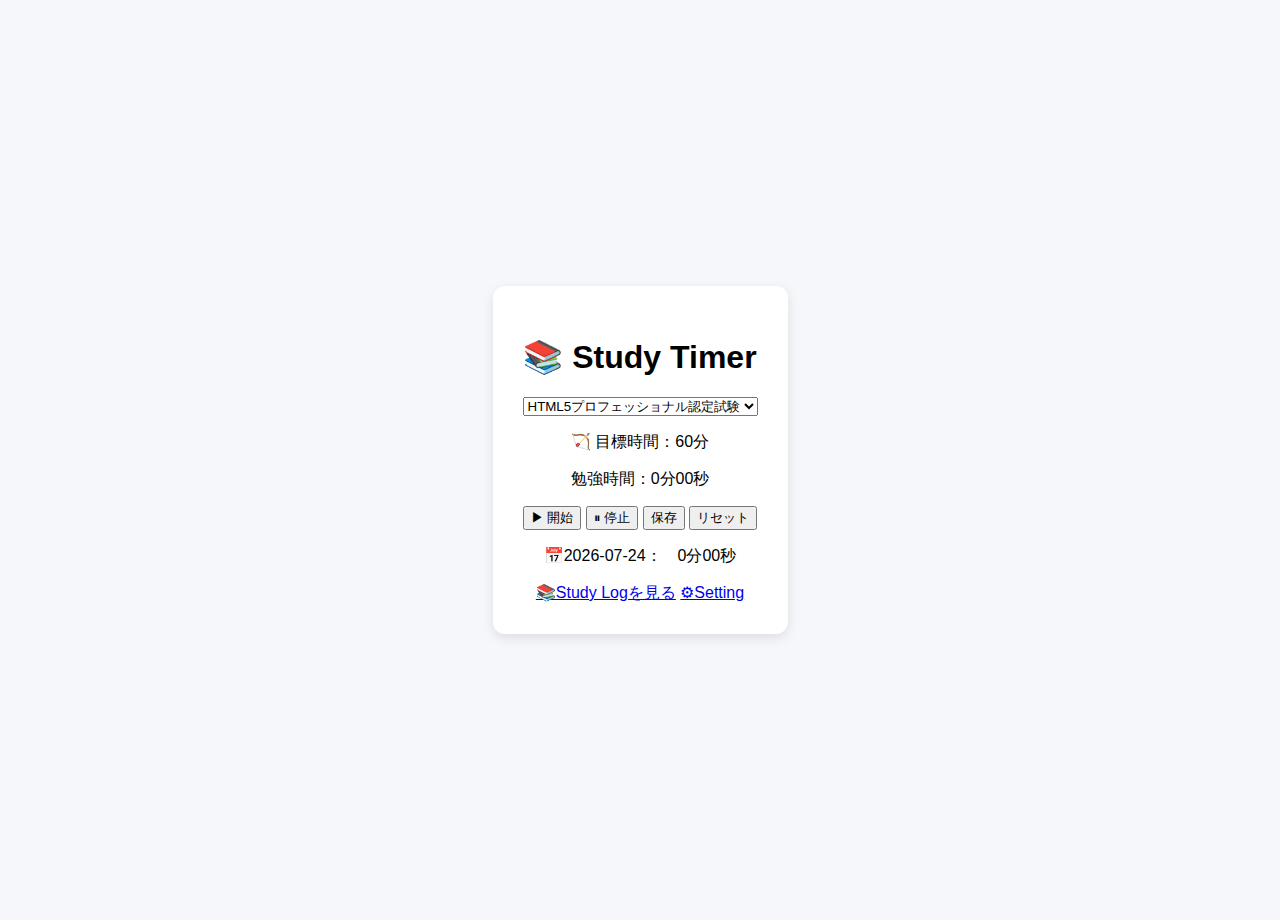
<file: index.html>
<!DOCTYPE html>
<html lang="ja">
<head>
    <meta name = "viewport" content="width=device-width,initial-scale=1.0">
    <meta charset = "UTF-8">
    <title>Study Timer</title>
    <link rel = "Stylesheet" href="style.css">
</head>
<body>
    <div class ="container">
    <h1>📚 Study Timer</h1>
    
    <select id="subject">
        <option value="html5">HTML5プロフェッショナル認定試験</option>
        <option value="ouyou">応用情報技術者試験</option>
        <option value="kanken">漢検準2級</option>
    </select>

    <p>🏹 目標時間：<span id ="goal">60</span>分</p>
    <p>勉強時間：<span id ="time">0</span></p>
    <button id = "startBtn">▶ 開始</button>
    <button id = "stopBtn">⏸ 停止</button>
    <button id = "saveBtn">保存</button>
    <button id = "resetBtn">リセット</button>
    <p id = "todayLog"></p>
    <p id = "weekLog"></p>
    <a href="log.html">📚Study Logを見る</a>
    <a href="setting.html">⚙Setting</a>
    </div>
    <script src ="script.js"></script>
</body>
</html>
</file>
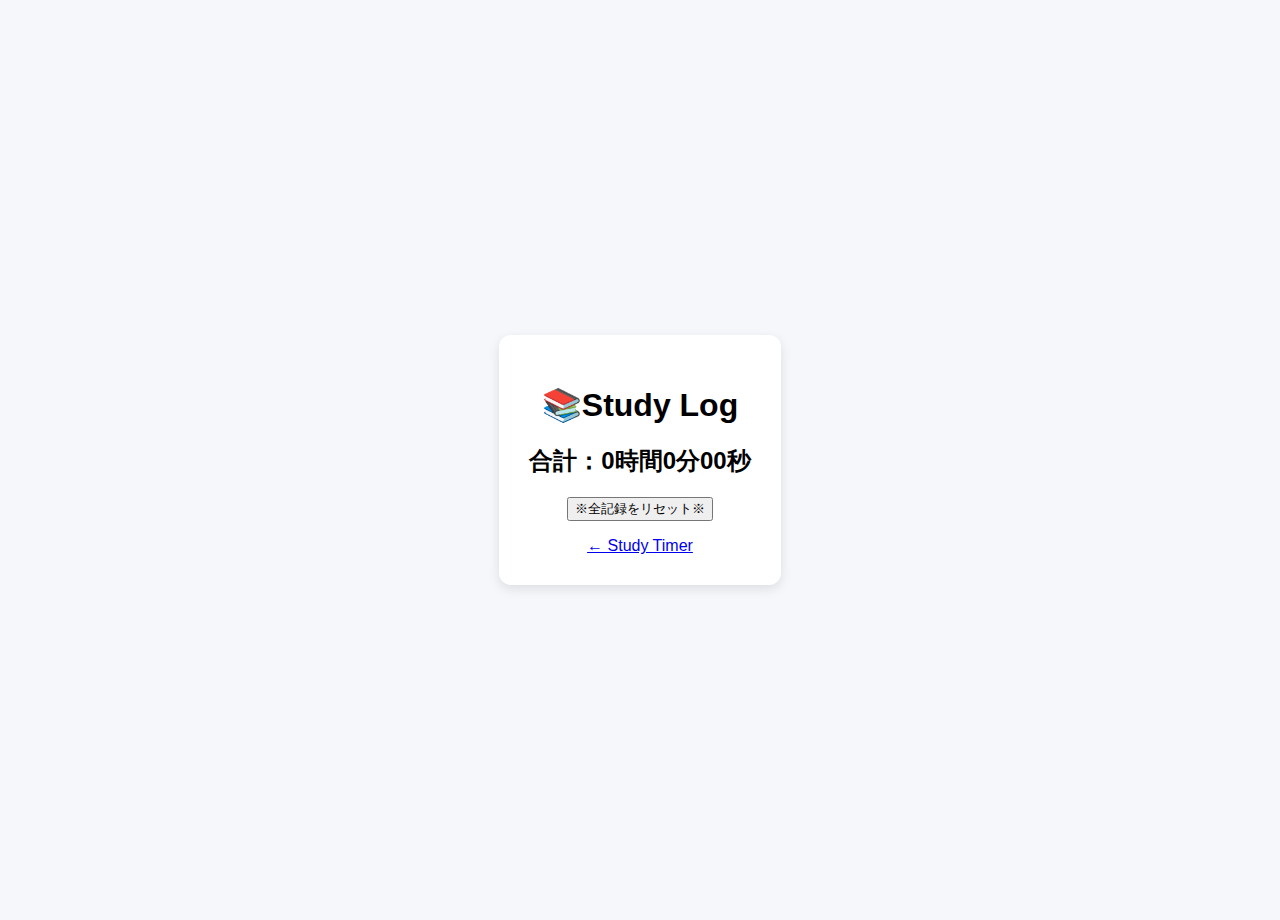
<file: log.html>
<!DOCTYPE html>
<html lang="ja">
<head>
    <meta charset="UTF-8">
    <title>勉強ログ</title>
    <link rel = "Stylesheet" href="style.css">
</head>
<body>
<div class ="container">
    <h1>📚Study Log</h1>
    <h2 id="totaltime"></h2>
    <button onclick = "resetAllRecords()">※全記録をリセット※</button>
    <ul id="logList"></ul>
    <p></p>
    <a href="index.html">← Study Timer</a>
    <script src="log.js"></script>
</body>
</html>
</file>
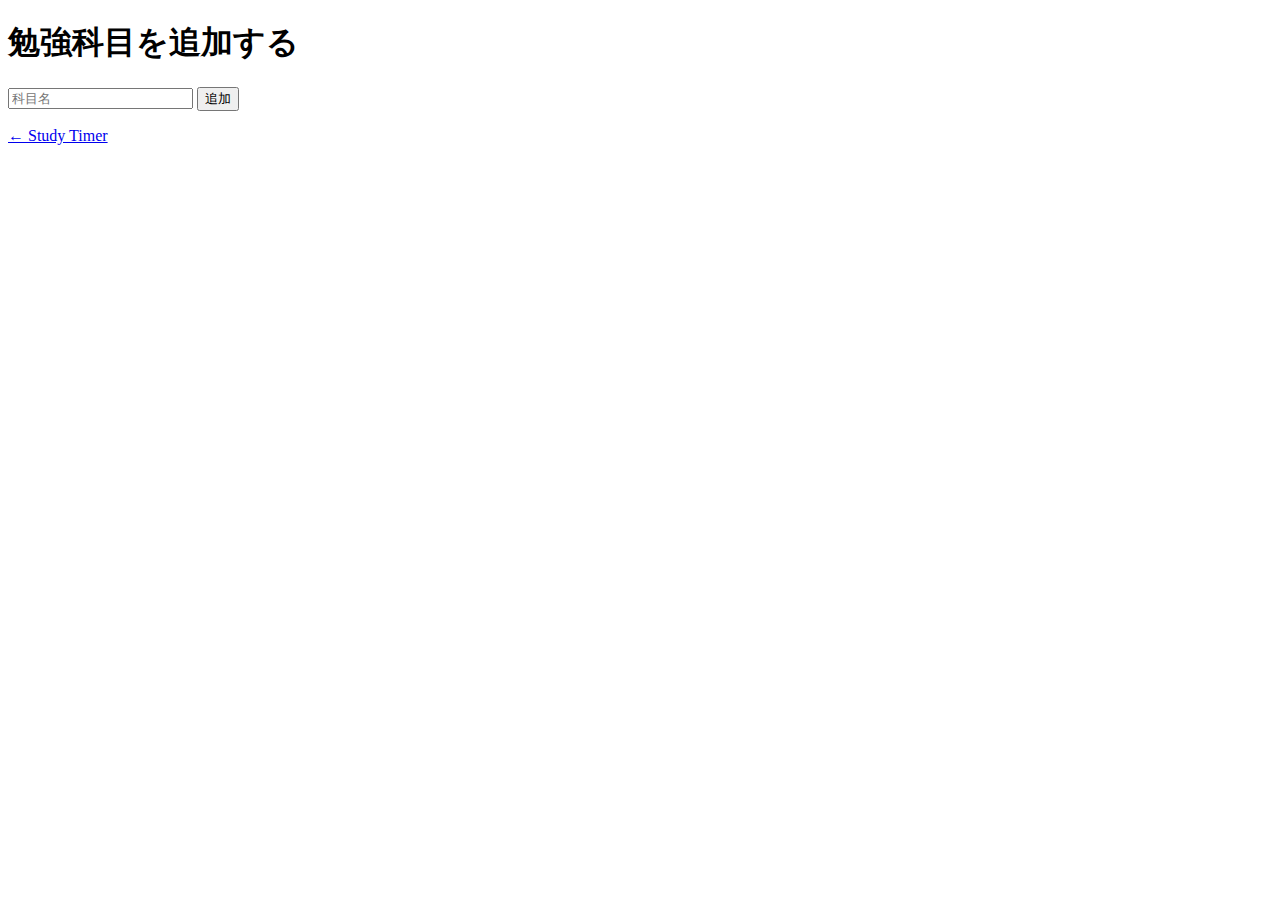
<file: setting.html>
<!DOCTYPE html>
<html lang="ja">
<head>
    <meta charset="UTF-8">
    <title>設定</title>
</head>
<body>
    <h1>勉強科目を追加する</h1>
    <input type = "text" id = "newSubject" placeholder = "科目名">
    <button onclick = "addSubject()">追加</button>
    <p></p>
    <a href="index.html">← Study Timer</a>
</body>
</html>
</file>
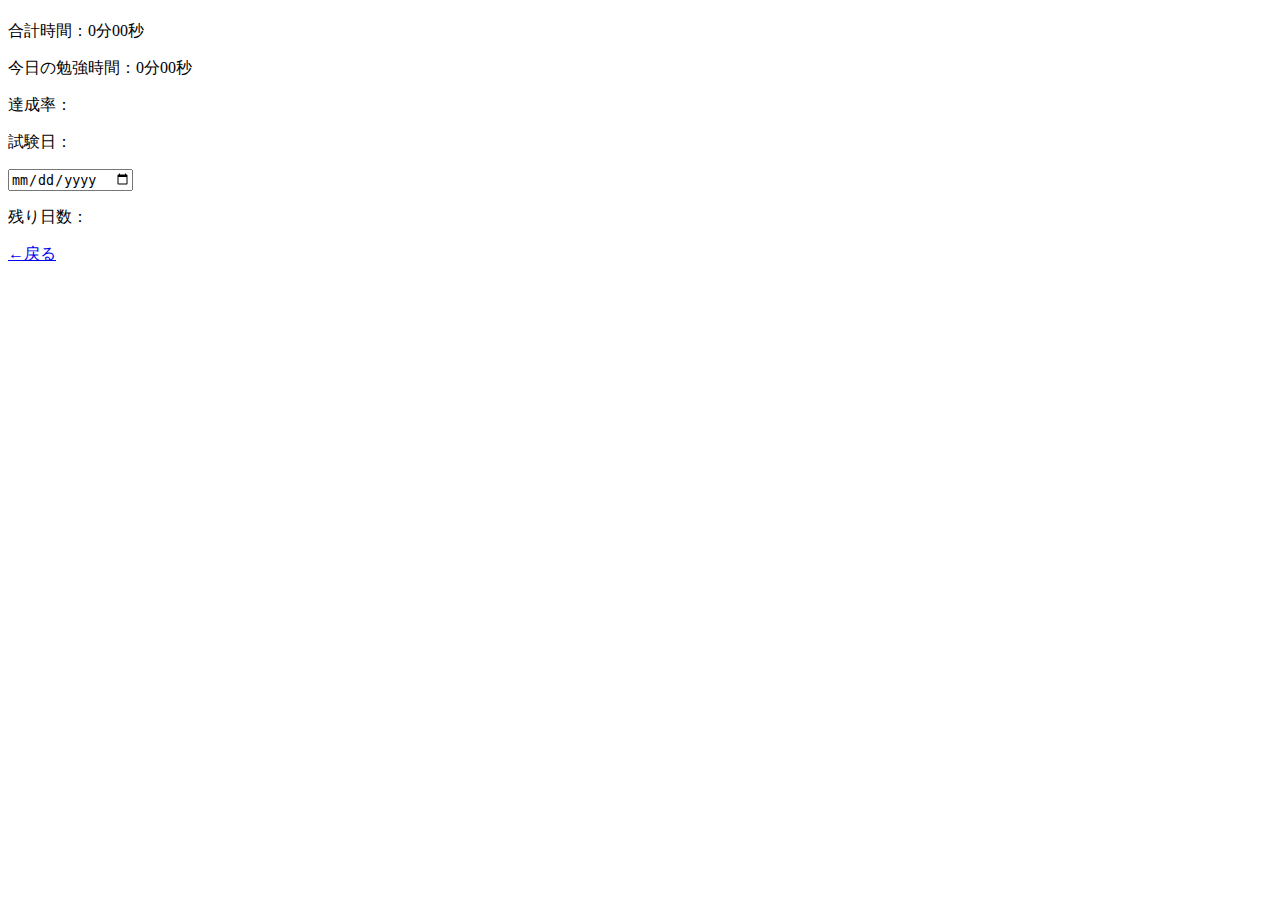
<file: subject.html>
<!DOCTYPE html>
<html lang="ja">
<head>
    <meta charset="UTF-8">
    <title>科目詳細</title>
</head>
<body>
    <h1 id = "subjectName"></h1>

    <p>合計時間：<span id = "totalTime"></span></p>
    <p>今日の勉強時間：<span id = "todayTime"></span></p>
    <p>達成率：<span id = "progress"></span></p>
    <p>試験日：</p><input type="date" id = "examDate">
    <p>残り日数：<span id = "daysLeft"></span></p>

    <a href="setting.html">←戻る</a>
    <script src = "subject.js"></script>
</body>
</html>
</file>
<file: style.css>
body{
    display: flex;
    justify-content: center;
    align-items: center;
    height: 100vh;
    margin: 0;
    padding: 10px;
    background-color: #f5f7fa;
    font-family: sans-serif;
}

.container{
    text-align: center;
    background: white;
    padding: 30px;
    border-radius: 12px;
    box-shadow: 0 4px 12px rgba(0,0,0,0.1);
}

#subjectList{
    text-align: left;
    margin: 0 auto;
    padding-left: 20px;
}

.subject-detail{
    text-align: left;
    max-width: 280px;
    margin: 10px auto;
}
</file>
